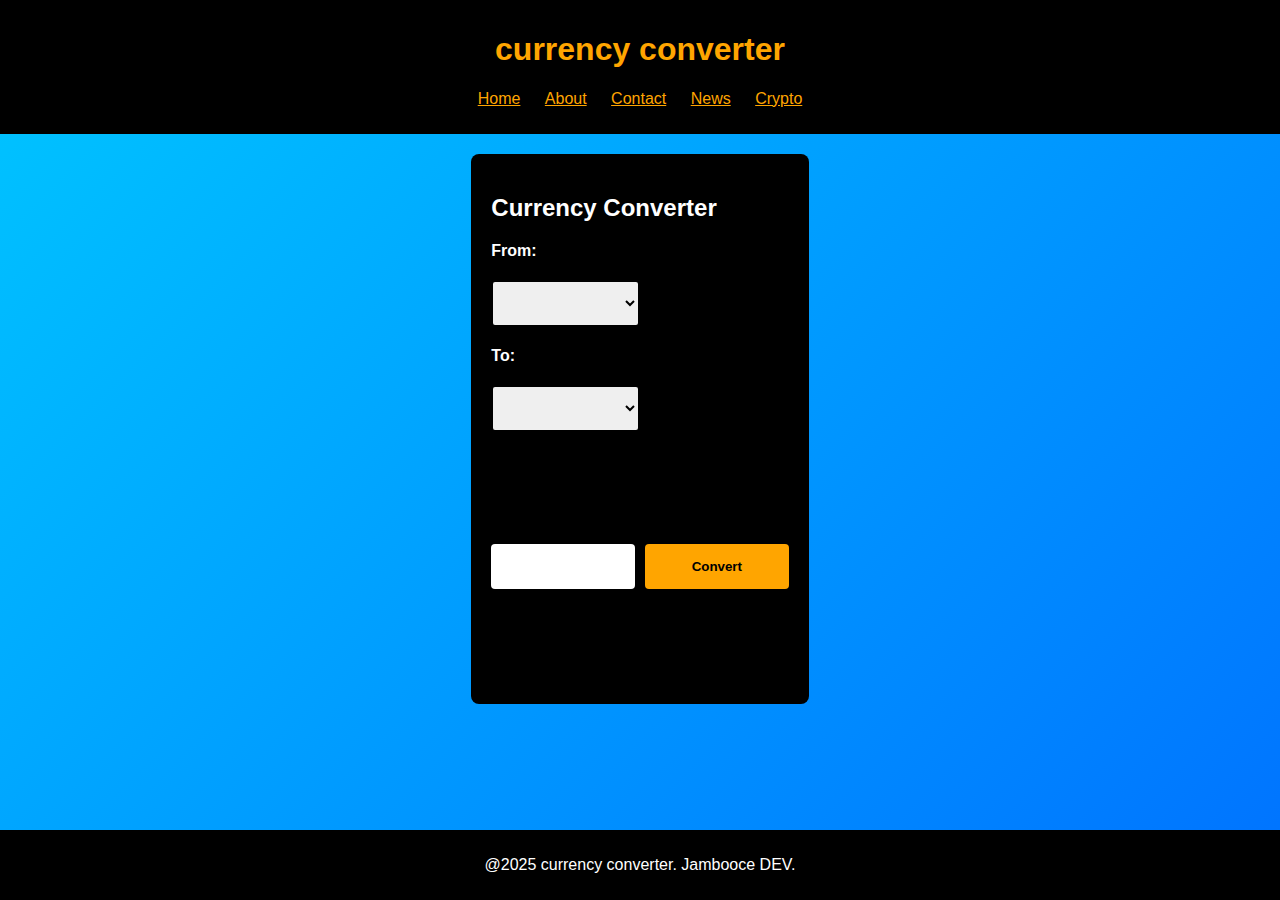
<file: index.html>
<!DOCTYPE html>
<html lang="Eng">
<head>
    <meta charset="UTF-8">
    <meta name="viewport" content="width=device-width, initial-scale=1.0">
    <title>Conversor de Moedas</title>
    <link rel="stylesheet" href="styles.css">
</head>
<body>
    <header>
        <h1>currency converter</h1>
        <nav>
            <ul>
                <li><a href="index.html">Home</a></li>
                <li><a href="about.html">About</a></li>
                <li><a href="contact.html">Contact</a></li>
                <li><a href="news.html">News</a></li>
                <li><a href="crypto.html">Crypto</a></li>
            </ul>
        </nav>
    </header>
    <main>
        <section id="converter">
            <h2>Currency Converter</h2>
            <form id="converter-form">
                <div class="main-lable">
                    <label for="currency-from">From:</label>
                    <select id="currency-from" name="currency-from" required>
                       
                    </select>

                    <label for="currency-to"> To:</label>
                    <select id="currency-to" name="currency-to" required>
                        
                    </select>
                </div>
                <div class="input-button-wrapper">
                    <input type="number" id="amount" name="amount" required>
                    <button type="submit">Convert</button>
                </div>
            </form>
            <div id="result">
                
            </div>
        </section>
    </main>
    <footer>
        <p>@2025 currency converter. Jambooce DEV.</p>
    </footer>
    <script src="scripts.js"></script>
</body>
</html>
</file>
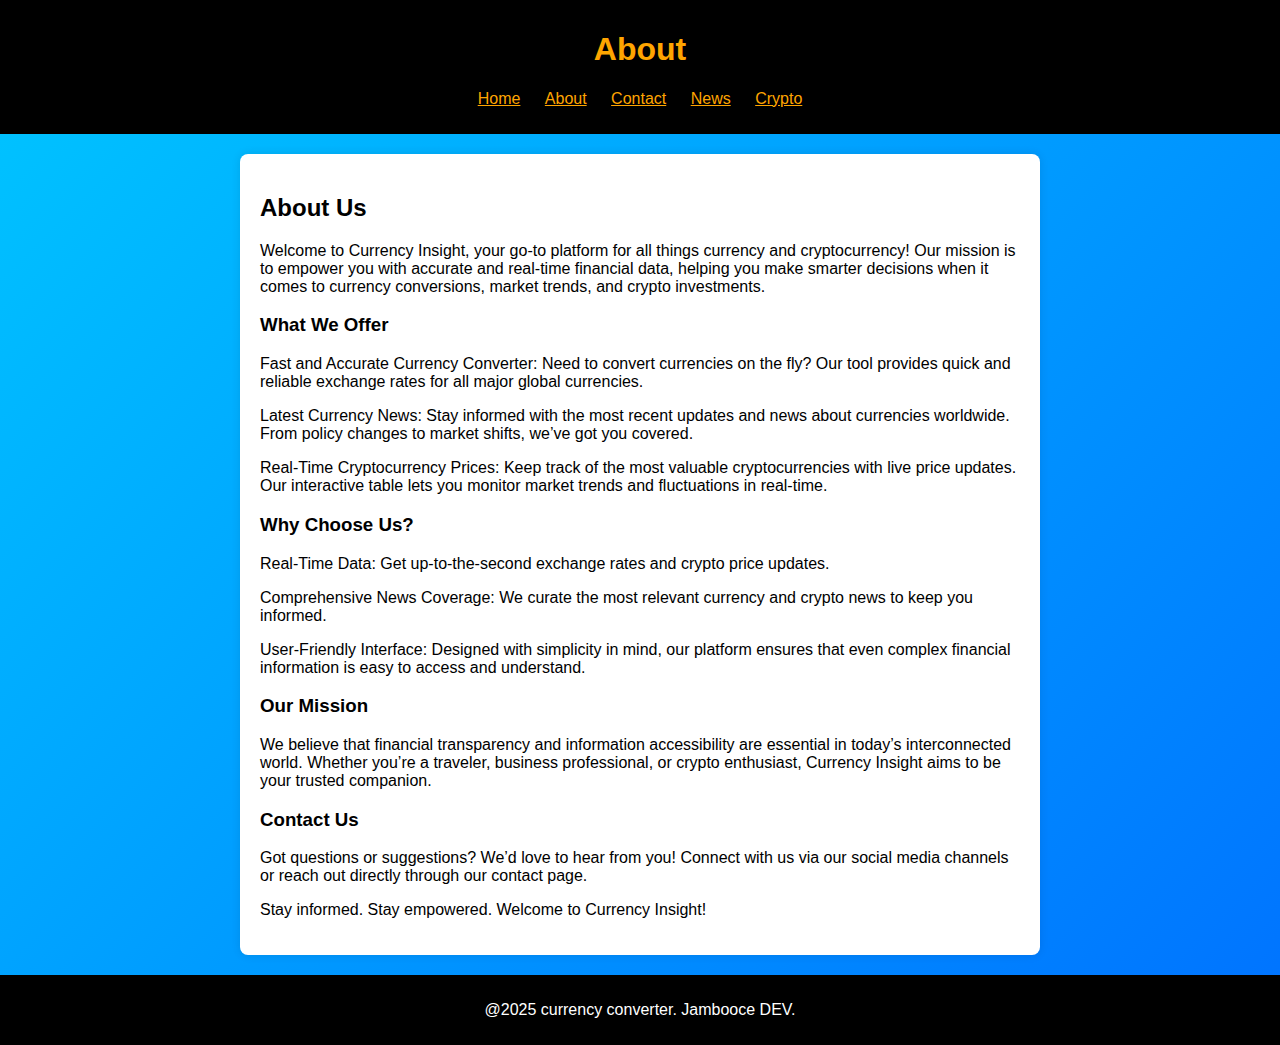
<file: about.html>
<!DOCTYPE html>
<html lang="Eng">
<head>
    <meta charset="UTF-8">
    <meta name="viewport" content="width=device-width, initial-scale=1.0">
    <title>About Us - Currency Insight</title>
    <link rel="stylesheet" href="styles.css">
</head>
<body>
    <header>
        <h1>About</h1>
        <nav>
            <ul>
                <li><a href="index.html">Home</a></li>
                <li><a href="about.html">About</a></li>
                <li><a href="contact.html">Contact</a></li>
                <li><a href="news.html">News</a></li>
                <li><a href="crypto.html">Crypto</a></li>
            </ul>
        </nav>
    </header>
    <main>
        <section id="about">
            <h2>About Us</h2>
            <p>Welcome to Currency Insight, your go-to platform for all things currency and cryptocurrency! Our mission is to empower you with accurate and real-time financial data, helping you make smarter decisions when it comes to currency conversions, market trends, and crypto investments.</p>
            <h3>What We Offer</h3>
            <p>Fast and Accurate Currency Converter: Need to convert currencies on the fly? Our tool provides quick and reliable exchange rates for all major global currencies.</p>
            <p>Latest Currency News: Stay informed with the most recent updates and news about currencies worldwide. From policy changes to market shifts, we’ve got you covered.</p>
            <p>Real-Time Cryptocurrency Prices: Keep track of the most valuable cryptocurrencies with live price updates. Our interactive table lets you monitor market trends and fluctuations in real-time.</p>
            <h3>Why Choose Us?</h3>
            <p>Real-Time Data: Get up-to-the-second exchange rates and crypto price updates.</p>
            <p>Comprehensive News Coverage: We curate the most relevant currency and crypto news to keep you informed.</p>
            <p>User-Friendly Interface: Designed with simplicity in mind, our platform ensures that even complex financial information is easy to access and understand.</p>
            <h3>Our Mission</h3>
            <p>We believe that financial transparency and information accessibility are essential in today’s interconnected world. Whether you’re a traveler, business professional, or crypto enthusiast, Currency Insight aims to be your trusted companion.</p>
            <h3>Contact Us</h3>
            <p>Got questions or suggestions? We’d love to hear from you! Connect with us via our social media channels or reach out directly through our contact page.</p>
            <p>Stay informed. Stay empowered. Welcome to Currency Insight!</p>
        </section>
    </main>
    <footer>
        <p>@2025 currency converter. Jambooce DEV.</p>
    </footer>
</body>
</html>
</file>
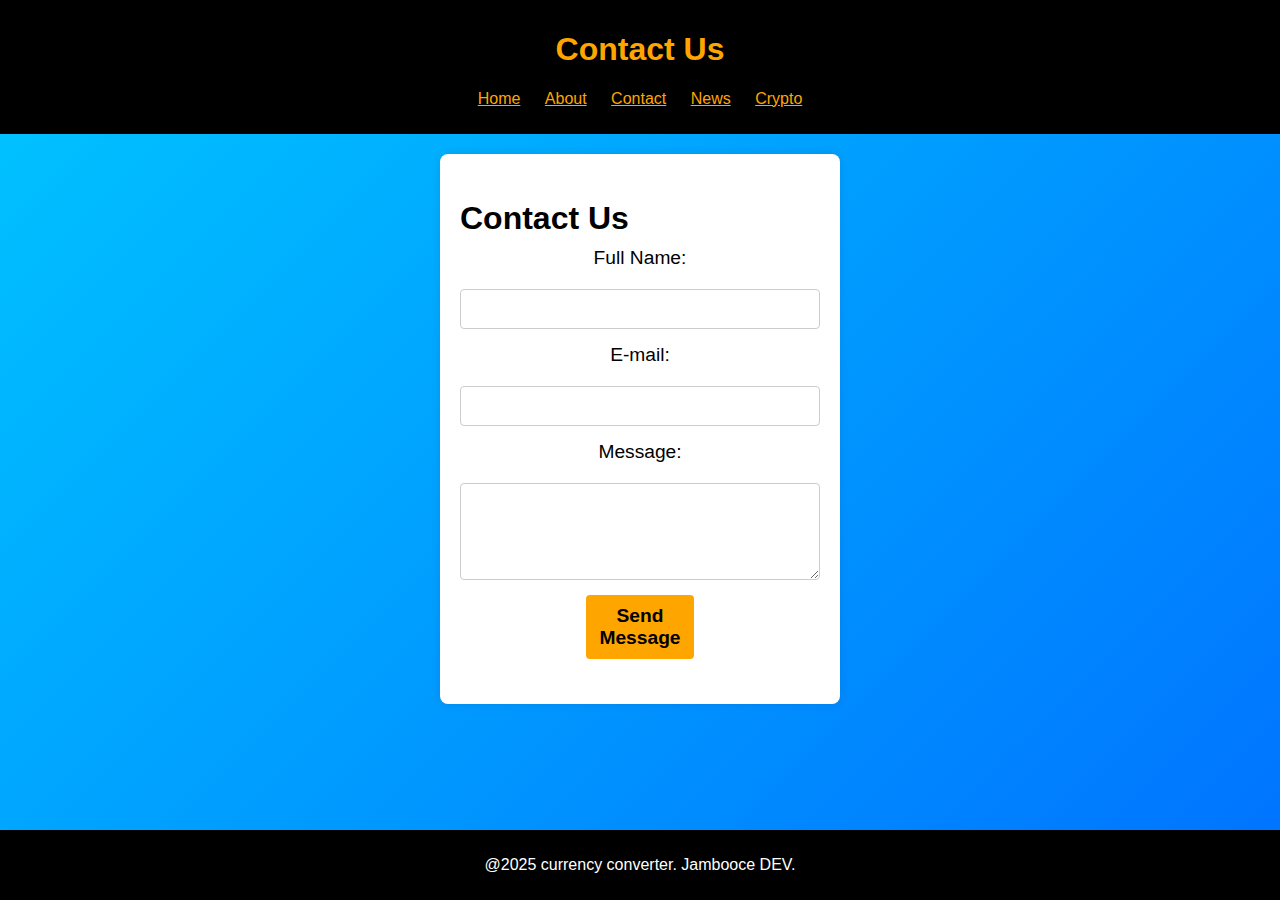
<file: contact.html>
<!DOCTYPE html>
<html lang="eng">
<head>
    <meta charset="UTF-8">
    <meta name="viewport" content="width=device-width, initial-scale=1.0">
    <title>Contact Us - Currency Insight</title>
    <link rel="stylesheet" href="styles.css">
</head>
<body>
    <header>
        <h1>Contact Us</h1>
        <nav>
            <ul>
                <li><a href="index.html">Home</a></li>
                <li><a href="about.html">About</a></li>
                <li><a href="contact.html">Contact</a></li>
                <li><a href="news.html">News</a></li>
                <li><a href="crypto.html">Crypto</a></li>
            </ul>
        </nav>
    </header>
    <main>
        <section id="contact">
            <h2>Contact Us</h2>
            
            <form id="contact-form">
                <label for="full-name">Full Name:</label>
                <input type="text" id="full-name" name="full-name" required>

                <label for="email">E-mail:</label>
                <input type="email" id="email" name="email" required>

                <label for="message">Message:</label>
                <textarea id="message" name="message" rows="5" required></textarea>

                <button type="submit">Send Message</button>
            </form>
            
        </section>
    </main>
    <footer>
        <p>@2025 currency converter. Jambooce DEV.</p>
    </footer>
</body>
</html>
</file>
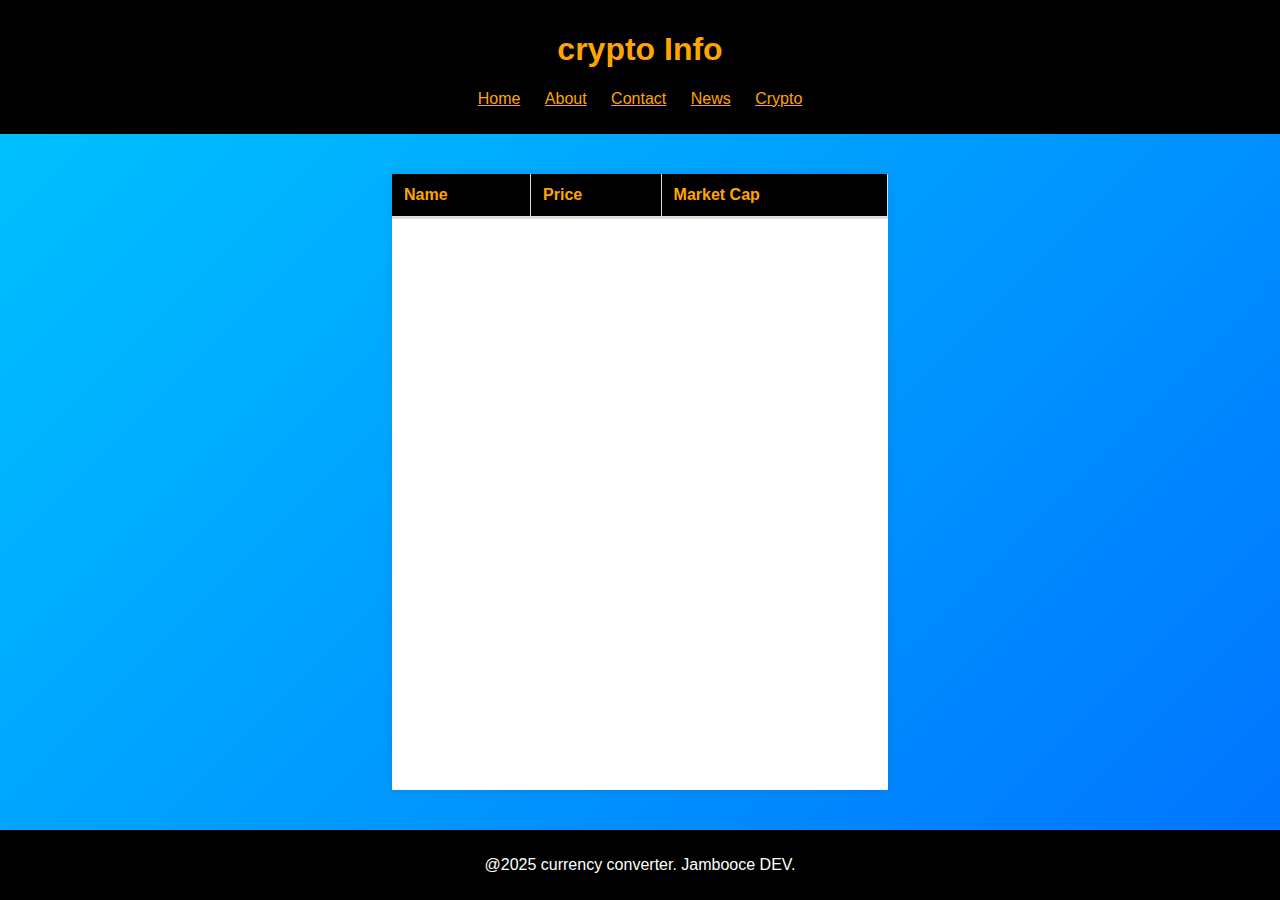
<file: crypto.html>
<!DOCTYPE html>
<html lang="Eng">
<head>
    <meta charset="UTF-8">
    <meta name="viewport" content="width=device-width, initial-scale=1.0">
    <title>News - Currency Insight</title>
    <link rel="stylesheet" href="styles.css">
</head>
<body>
    <header>
        <h1>crypto Info</h1>
        <nav>
            <ul>
                <li><a href="index.html">Home</a></li>
                <li><a href="about.html">About</a></li>
                <li><a href="contact.html">Contact</a></li>
                <li><a href="news.html">News</a></li>
                <li><a href="crypto.html">Crypto</a></li>
            </ul>
        </nav>
    </header>
    <main>
        <table id="cryptoTable">
            <thead>
                <tr>
                    <th>Name</th>
                    <th>Price</th>
                    <th>Market Cap</th>
                </tr>
            </thead>
            <tbody>
               
            </tbody>
        </table>
        
       
    </main>
    <footer>
        <p>@2025 currency converter. Jambooce DEV.</p>
    </footer>
    <script src="crypto.js"></script> 
</body>
</html>
</file>
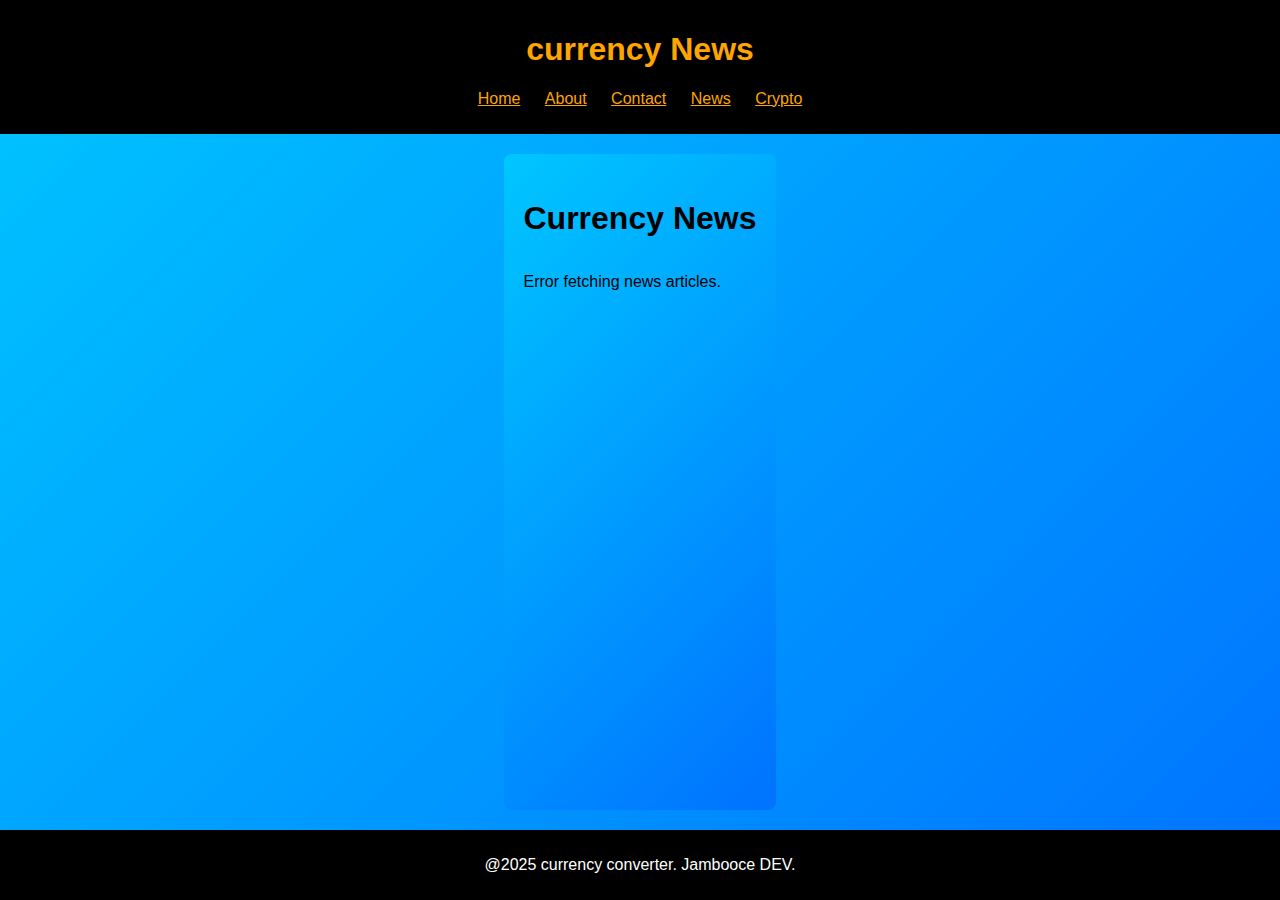
<file: news.html>
<!DOCTYPE html>
<html lang="Eng">
<head>
    <meta charset="UTF-8">
    <meta name="viewport" content="width=device-width, initial-scale=1.0">
    <title>News - Currency Insight</title>
    <link rel="stylesheet" href="styles.css">
</head>
<body>
    <header>
        <h1>currency News</h1>
        <nav>
            <ul>
                <li><a href="index.html">Home</a></li>
                <li><a href="about.html">About</a></li>
                <li><a href="contact.html">Contact</a></li>
                <li><a href="news.html">News</a></li>
                <li><a href="crypto.html">Crypto</a></li>
            </ul>
        </nav>
    </header>
    <main>
        <section id="news">
            <h2>Currency News</h2>
            <div id="news-container">
               
            </div>
        </section>
    </main>
    <footer>
        <p>@2025 currency converter. Jambooce DEV.</p>
    </footer>
    <script src="news.js"></script> 
</body>
</html>
</file>
<file: styles.css>
body {
    font-family: Arial, sans-serif;
    margin: 0;
    padding: 0;
    background: linear-gradient(135deg, #00c6ff, #0072ff);
    display: flex;
    flex-direction: column;
    min-height: 100vh;
}

header {
    background-color: #000;
    color: #ffa500;
    padding: 10px 0;
    text-align: center;
}

nav ul {
    list-style-type: none;
    padding: 0;
}

nav ul li {
    display: inline;
    margin: 0 10px;
}

nav ul li a {
    color: #ffa500;
    text-decoration: underline;
}

main {
    padding: 20px;
    display: flex;
    justify-content: center;
    flex: 1;
}

#converter {
    background-color: #000;
    color: #fff;
    padding: 20px;
    border-radius: 8px;
    max-width: 400px;
    height: 550px;
    box-sizing: border-box;
}

.main-lable {
    display: grid;
    grid-template-columns: 50%;
    gap: 20px;
    width: 100%;
    justify-content: start;
}

.main-lable label {
    width: 100%;
    box-sizing: border-box;
    font-weight: bold;
    
}

.main-lable select {
    width: 100%;
    padding: 10px;
    font-size: 1.2em;
    border: 2px solid black;
    border-radius: 4px;
    box-sizing: 20%;
}

input[type="number"] {
    width: 50%;
    padding: 15px;
    margin-right: 10px;
    border: none;
    border-radius: 4px;
    box-sizing: border-box;
    display: inline-block;
    vertical-align: middle;
}

.input-button-wrapper {
    display: flex;
    align-items: center;
    width: 100%;
    height: 30vh;
}

button {
    background-color: #ffa500;
    color: #000;
    font-weight:bold;
    cursor: pointer;
    padding: 15px;
    border: none;
    border-radius: 4px;
    width: 50%;
    box-sizing: border-box;
    display: inline-block;
    vertical-align: middle;
}

footer {
    background-color: #000;
    color: #fff;
    text-align: center;
    padding: 10px 0;
    width: 100%;
    margin-top: auto;
}

#about {
    background-color: #fff;
    color: #000;
    padding: 20px;
    border-radius: 8px;
    max-width: 800px;
    box-shadow: 0 0 10px rgba(0, 0, 0, 0.1);
    box-sizing: border-box;
}

#contact {
    background-color: #fff;
    color: #000;
    padding: 20px;
    border-radius: 8px;
    width: 400px;
    height: 550px;
    box-shadow: 0 0 10px rgba(0, 0, 0, 0.1);
    box-sizing: border-box;
}

#contact h2 {
    font-size: 2em;
    margin-bottom: 10px;
}

#contact-form {
    display: flex;
    flex-direction: column;
    align-items: center;
    gap: 15px;
}

#contact-form label {
    font-size: 1.2em;
    margin-bottom: 5px;
}

#contact-form input,
#contact-form textarea {
    padding: 10px;
    border: 1px solid #ccc;
    border-radius: 4px;
    font-size: 1em;
    width: 100%;
    box-sizing: border-box;
}

#contact-form button {
    background-color: #ffa500;
    color: #000;
    cursor: pointer;
    padding: 10px;
    border: none;
    border-radius: 4px;
    font-size: 1.2em;
    width: 30%;
    box-sizing: border-box;
    vertical-align: middle;
}

#news {
    background: linear-gradient(135deg, #00c6ff, #0072ff);
    color: #000;
    padding: 20px;
    border-radius: 8px;
    max-width: 1200px;
    box-sizing: border-box;
    margin: 0 auto;
}

#news h2 {
    font-size: 2em;
    margin-bottom: 20px;
    text-align: center;
}

#news-container {
    display: flex;
    flex-wrap: wrap;
    gap: 20px;
}

.news-article {
    background-color: #f4f4f4;
    padding: 15px;
    border-radius: 8px;
    display: flex;
    flex-direction: row;
    align-items: center;
    width: calc(50% - 10px);
    box-sizing: border-box;
}

.news-article img {
    width: 150px;
    height: 150px;
    border-radius: 8px;
    object-fit: cover;
    margin-right: 15px;
}

.news-article .article-text {
    flex: 1;
}

.news-article .article-text h3 {
    font-size: 1.5em;
    margin-bottom: 10px;
}

.news-article .article-text p {
    font-size: 1.1em;
}

table {
    width: 40%;
    border-collapse: collapse;
    margin: 20px 0;
    background-color: #fff;
    box-shadow: 0 0 10px rgba(0, 0, 0, 0.1);
}

th, td {
    padding: 12px;
    text-align: left;
    border-bottom: 1px solid #ddd;
    border-right: 1px solid #ddd;
}

th {
    background-color: black;
    border-bottom: 3px solid #ddd;
    color: #ffa500;
}

tr:hover {
    background-color: #d4166c;
}

@media (max-width: 600px) {
    table {
        width: 100%;
    }
    
    th, td {
        padding: 10px;
    }

    #news-container {
        flex-direction: column;
    }
    
    .news-article {
        width: 90%;
        flex-direction: row;
        align-items: center;
        padding: 15px;
        height: 20%;
    }

    .news-article img {
        width: 120px;
        height: 120px;
        object-fit: cover;
        margin-right: 15px;
    }
}
</file>
